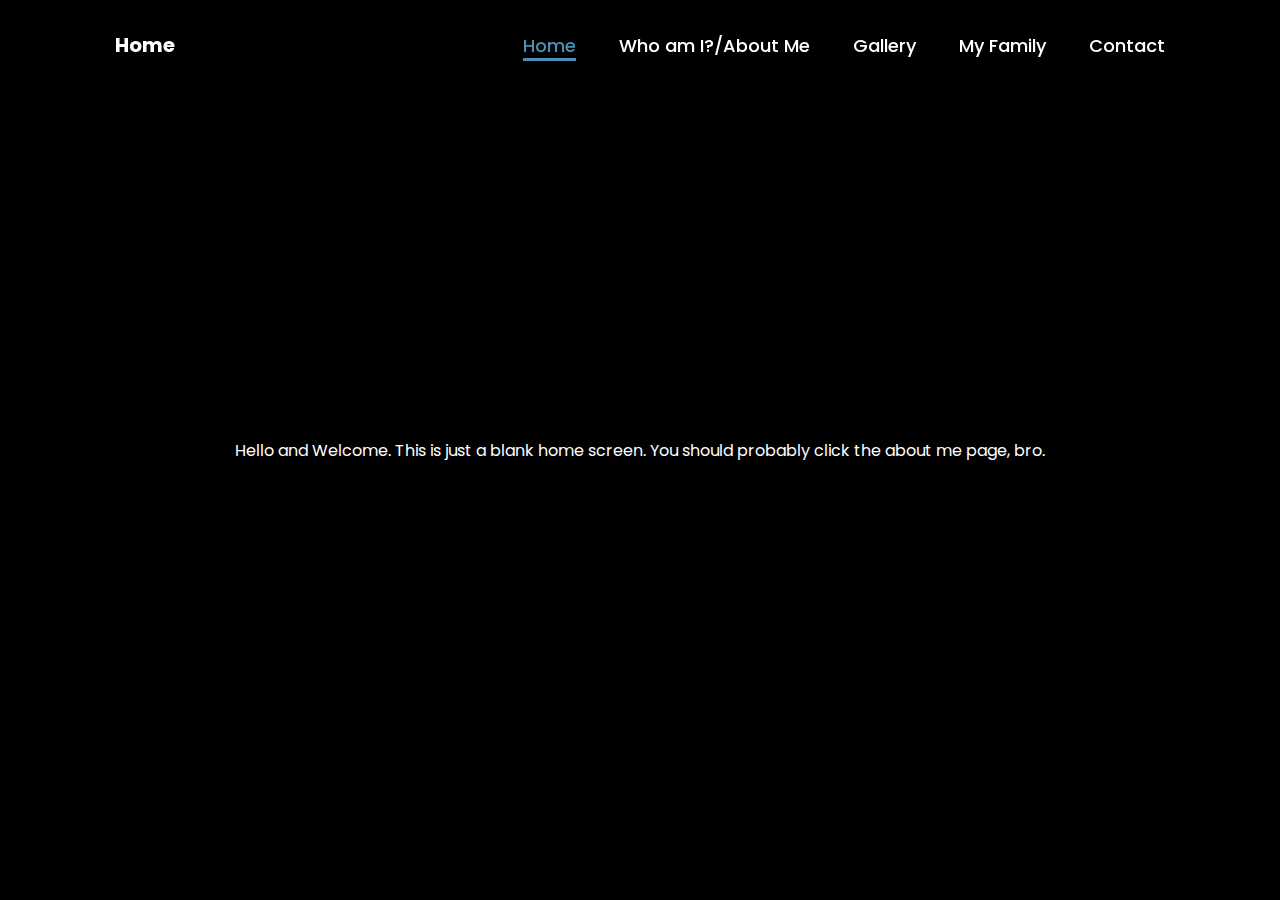
<file: index.html>
<!DOCTYPE html>
<html lang="en">
<head>
    <meta charset="UTF-8">
    <meta name="viewport" content="width=device-width, initial-scale=1.0">
    <link rel="stylesheet" href="https://cdnjs.cloudflare.com/ajax/libs/font-awesome/6.5.2/css/all.min.css">
    <link rel="stylesheet" href="styles.css">
    <title>Portfolio Website </title>
</head>
<body>
    <header>
        <h1 class="Page">Home</h1>
        <nav>
            <a href="index.html" class="active"> Home</a>
            <a href="about_me.html" >Who am I?/About Me</a>
            <a href="gallery.html" >Gallery</a>
            <a href="family.html" >My Family</a>
            <a href="contact.html" >Contact</a>
        </nav>
    </header>
    <section class="home">
        <div class="home-content">
            <p>Hello and Welcome. This is just a blank home screen. You should probably click the about me page, bro.</p>
        </div>
    </section>
</body>
</html>
</file>
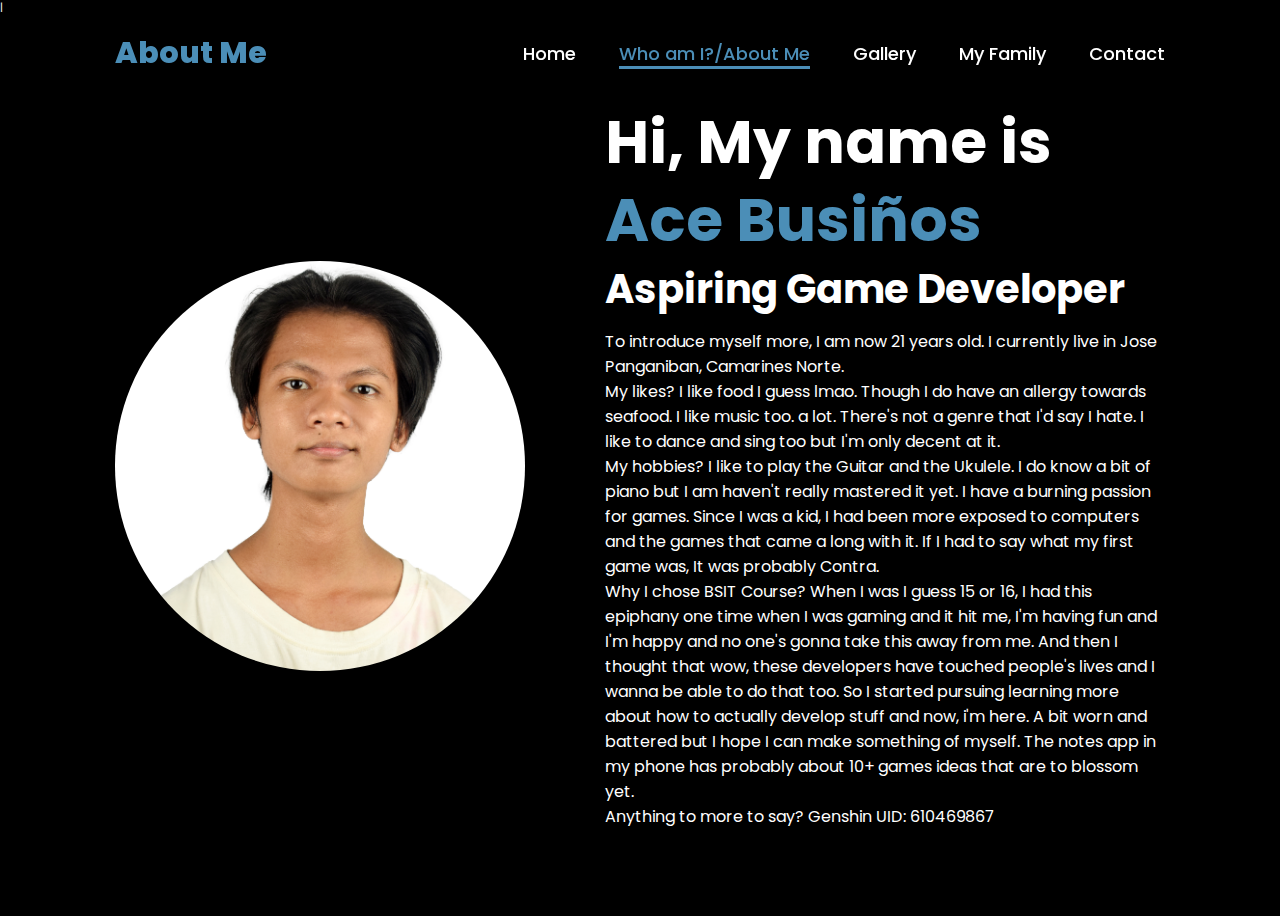
<file: about_me.html>
|<!DOCTYPE html>
<html lang="en">
<head>
    <meta charset="UTF-8">
    <meta name="viewport" content="width=device-width, initial-scale=1.0">
    <link rel="stylesheet" href="https://cdnjs.cloudflare.com/ajax/libs/font-awesome/6.5.2/css/all.min.css">
    <link rel="stylesheet" href="styles.css">
    <title>Portfolio Website </title>
</head>
<body>
    <header>
        <h1 class="page">About Me</h1>
        <nav>
            <a href="index.html"> Home</a>
            <a href="about_me.html" class="active">Who am I?/About Me</a>
            <a href="gallery.html" >Gallery</a>
            <a href="family.html" >My Family</a>
            <a href="contact.html" >Contact</a>
        </nav>
    </header>
    <section class="home">
        <div class="home-img">
            <img src="main.jpg" alt="">
        </div>
        <div class="home-content">
            <h1 class="hmni">Hi, My name is <span>Ace Busiños</span></h1>
            <h3> Aspiring Game Developer </h3>
            <p>To introduce myself more, I am now 21 years old. I currently live in Jose Panganiban, Camarines Norte. </p>
            <p>My likes? I like food I guess lmao. Though I do have an allergy towards seafood. I like music too. a lot. There's not a genre that I'd say I hate. I like to dance and sing too but I'm only decent at it.</p>
            <p>My hobbies? I like to play the Guitar and the Ukulele. I do know a bit of piano but I am haven't really mastered it yet. I have a burning passion for games. Since I was a kid, I had been more exposed to computers and the games that came a long with it. If I had to say what my first game was, It was probably Contra.</p>
            <p>Why I chose BSIT Course? When I was I guess 15 or 16, I had this epiphany one time when I was gaming and it hit me, I'm having fun and I'm happy and no one's gonna take this away from me. And then I thought that wow, these developers have touched people's lives and I wanna be able to do that too. So I started pursuing learning more about how to actually develop stuff and now, i'm here. A bit worn and battered but I hope I can make something of myself. The notes app in my phone has probably about 10+ games ideas that are to blossom yet.</p>
            <p>Anything to more to say? Genshin UID: 610469867</p>
    </section>
</body>
</html>
</file>
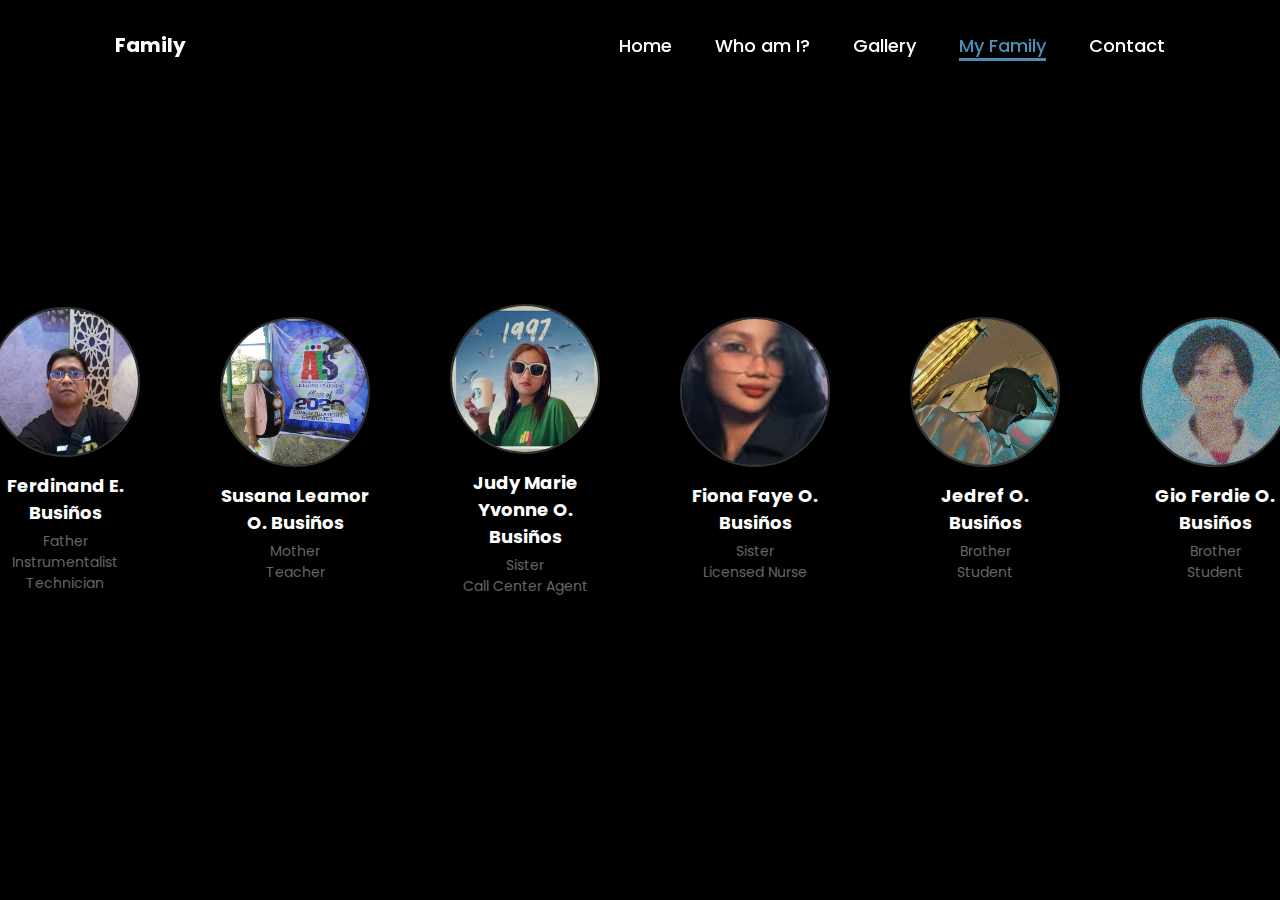
<file: family.html>
<!DOCTYPE html>
<html lang="en">
<head>
    <meta charset="UTF-8">
    <meta name="viewport" content="width=device-width, initial-scale=1.0">
    <link rel="stylesheet" href="https://cdnjs.cloudflare.com/ajax/libs/font-awesome/6.5.2/css/all.min.css">
    <link rel="stylesheet" href="styles.css">
    <title>Portfolio Website </title>
</head>
<body>
    <header>
        <h1 class="Page">Family</h1>
        <nav>
            <a href="index.html"> Home</a>
            <a href="about_me.html" >Who am I?</a>
            <a href="gallery.html" >Gallery</a>
            <a href="family.html" class="active" >My Family</a>
            <a href="contact.html" >Contact</a>
        </nav>
    </header>
    <section class="home">
        <div class="family-member">
            <img src="Pa.jpg" alt="Father">
            <h3>Ferdinand E. Busiños</h3>
            <p>Father</p>
            <p>Instrumentalist Technician</p>
        </div>
        <div class="family-member">
            <img src="Ma.jpg" alt="Mother">
            <h3>Susana Leamor O. Busiños</h3>
            <p>Mother</p>
            <p>Teacher</p>
        </div>
        <div class="family-member">
            <img src="Yvonne.jpg" alt="Elder Sister">
            <h3>Judy Marie Yvonne O. Busiños</h3>
            <p>Sister</p>
            <p>Call Center Agent</p>
        </div>
        <div class="family-member">
            <img src="Faye.jpg" alt="Elder Sister">
            <h3>Fiona Faye O. Busiños</h3>
            <p>Sister</p>
            <p>Licensed Nurse</p>
        </div>
        <div class="family-member">
            <img src="Jed.jpg" alt="Younger Brother">
            <h3>Jedref O. Busiños</h3>
            <p>Brother</p>
            <p>Student</p>
        </div>
        <div class="family-member">
            <img src="Gio.jpg" alt="Younger Brother">
            <h3>Gio Ferdie O. Busiños</h3>
            <p>Brother</p>
            <p>Student</p>
        </div>
    </section>
</body>
</html>
</file>
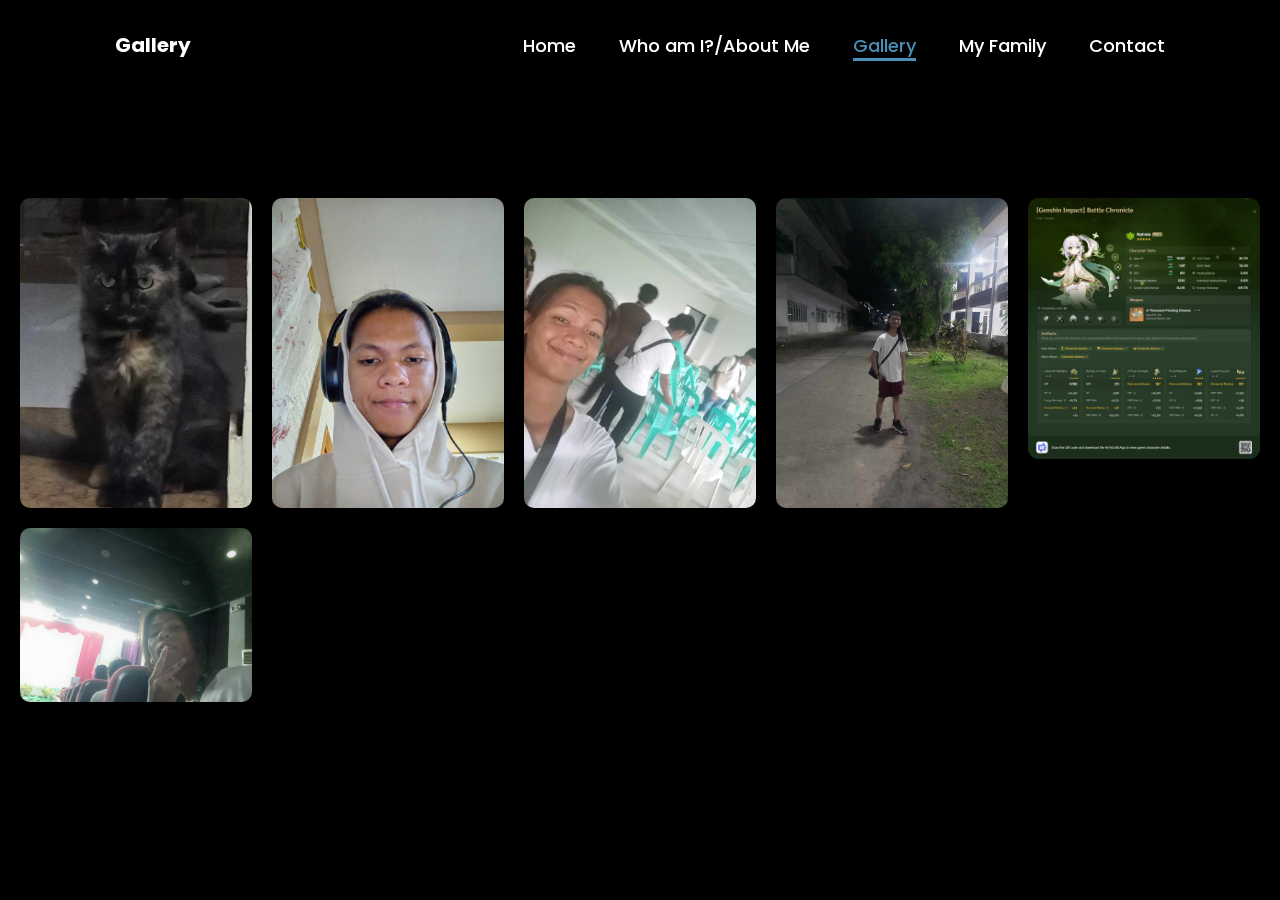
<file: gallery.html>
<!DOCTYPE html>
<html lang="en">
<head>
    <meta charset="UTF-8">
    <meta name="viewport" content="width=device-width, initial-scale=1.0">
    <link rel="stylesheet" href="https://cdnjs.cloudflare.com/ajax/libs/font-awesome/6.5.2/css/all.min.css">
    <link rel="stylesheet" href="styles.css">
    <title>Portfolio Website </title>
</head>
<body>
    <header>
        <h1 class="Page">Gallery</h1>
        <nav>
            <a href="index.html"> Home</a>
            <a href="about_me.html" >Who am I?/About Me</a>
            <a href="gallery.html" class="active">Gallery</a>
            <a href="family.html" >My Family</a>
            <a href="contact.html" >Contact</a>
        </nav>
    </header>
    <section class="gallery">
        <div class="gallerysect">
            <img src="Lucifie.jpg" alt="">
            <img src="462550663_3901384739991910_3679035351809729802_n.jpg" alt="">
            <img src="467516120_549177744688471_2680956692069297315_n.jpg" alt="">
            <img src="462566572_8537675233027890_8452963475828044155_n.jpg" alt="">
            <img src="Nahida_1730283703543.png" alt="">
            <img src="466838434_1218894176078929_4759182038523884648_n.jpg" alt="">
        </div>
    </section>
</body>
</html>
</file>
<file: styles.css>
@import url('https://fonts.googleapis.com/css2?family=Poppins:wght@100;200;300;400;500;600&display=swap');
*{
    margin: 0;
    padding: 0;
    box-sizing: border-box;
    text-decoration: none;
    border: none;
    outline: none;
    font-family: 'Poppins', sans-serif;
}
html{
    font-size: 62.5%;
}
body{
    width: 100%;
    height: 100vh;
    overflow-x: hidden;
    background-color: black;
    color: white;
}
header{
    margin-top: 20px;
    position: fixed;
    top: 0;
    left: 0;
    width: 100%;
    padding: 1rem 9%;
    background-color: transparent;
    filter: drop-shadow(10px);
    display: flex;
    justify-content: space-between;
    align-items: center;
    z-index: 100;
}
.page{
    font-size: 3rem;
    color: #4b8eb7;
    font-weight: 800;
}

nav a{
    font-size: 1.8rem;
    color: white;
    margin-left: 4rem;
    font-weight: 500;
    transition: 0.3s ease;
    border-bottom: 3px solid transparent;
}
nav a:hover,
nav a.active{
    color: #4b8eb7;
    border-bottom: 3px solid #4b8eb7;
}
@media(max-width:995px){
    nav{
        position: absolute;
        display: none;
        top: 0;
        right: 0;
        width: 40%;
        border-left: 3px solid #4b8eb7;
        border-bottom: 3px solid #4b8eb7;
        border-bottom-left-radius: 2rem;
        padding: 1rem solid;
        background-color: #161616;
        border-top: 0.1rem solid rgba(0,0,0,0.1);
    }
    nav.active{
        display: block;
    }
    nav a{
        display: block;
        font-size: 2rem;
        margin: 3rem 0;
    }
    nav a:hover,
    nav a.active{
        padding: 1rem;
        border-radius: 0.5rem;
        border-bottom: 0.5rem solid #4b8eb7;
    }
}
section{
    min-height: 100vh;
    padding: 5rem 9% 5rem;
}
.home{
    display: flex;
    justify-content: center;
    align-items: center;
    gap: 8rem;
    background-color: black;
}
.home .home-content h1{
    font-size: 6rem;
    font-weight: 700;
    line-height: 1.3;
}
span{
    color: #4b8eb7;
}
.home-content h3{
    font-size: 4rem;
    margin-bottom: 1rem;
    font-weight: 700;
}
.home-content p{
    font-size: 1.6rem;
}
.home-img{
    border-radius: 50%;
}
.home-img img{
    position: relative;
    width: 32vw;
    border-radius: 50%;
    box-shadow: 0 0 25px solid #4b8eb7;
    cursor: pointer;
    transition: 0.2s linear;
}
.home-img img:hover{
    font-size: 1.8rem;
    font-weight: 500;
}
.social-icons a{
    display: inline-flex;
    justify-content: center;
    align-items: center;
    width: 4rem;
    height: 4rem;
    background-color: transparent;
    border: 0.2rem solid #4b8eb7;
    font-size: 2rem;
    border-radius: 50%;
    margin: 3rem 1.5rem 3rem 0;
    transition: 0.3s ease;
    color: #4b8eb7;
}
.social-icons a:hover{
    color: black;
    transform: scale(1.3) translateY(-5px);
    background-color: #4b8eb7;
    box-shadow: 0  0 25px #4b8eb7;
}
.btn{
    display: inline-block;
    padding: 1rem 2.8rem;
    background-color: black;
    border-radius: 4rem;
    font-size: 1.6rem;
    color: #4b8eb7;
    letter-spacing: 0.3rem;
    font-weight: 600;
    border: 2px solid #4b8eb7;
    transition: 0.3s ease;
    cursor: pointer;
}
.btn:hover{
    transform: scale3d(1.03);
    background-color: #4b8eb7;
    color: black;
    box-shadow: 0 0 25px #4b8eb7;
}
.gallery {
    padding: 20px;
    text-align: center;
}
.gallerysect {
    display: flex;
    flex-wrap: wrap;
    justify-content: center;
    gap: 20px;
}
.family-member {
    text-align: center;
    width: 150px;
}
.family-member img {
    width: 150px;
    height: 150px;
    object-fit: cover;
    border-radius: 50%;
    border: 2px solid #333;
}
.family-member h3 {
    margin: 10px 0 5px;
    font-size: 18px;
}
.family-member p {
    font-size: 14px;
    color: #666;
}
.contacts {
    font-size: 24px;
    margin-bottom: 20px;
}
.gallery {
    flex: 1;
    display: flex;
    justify-content: center;
    align-items: center;
}
.gallerysect {
    display: grid;
    grid-template-columns: repeat(auto-fit, minmax(200px, 1fr));
    gap: 20px;
}
.gallerysect img {
    width: 100%;
    height: auto;
    border-radius: 10px;
    box-shadow: 0 4px 6px rgba(0, 0, 0, 0.1);
    transition: transform 0.3s ease, box-shadow 0.3s ease;
}
.gallerysect img:hover {
    transform: scale(1.05);
    box-shadow: 0 6px 8px rgba(0, 0, 0, 0.2);
}

@media (max-width: 1000px){
    .home{
        gap: 4rem;
    }
}
@media(max-width:995px){
    .home{
        flex-direction: column;
        margin: 5rem 4rem;
    }
    .home .home-content h3{
        font-size: 2.5rem;
    }
    .home-content h1{
        font-size: 5rem;
    }
    .home-img img{
        width: 70vw;
        margin-top: 4rem;
    }
}
</file>
